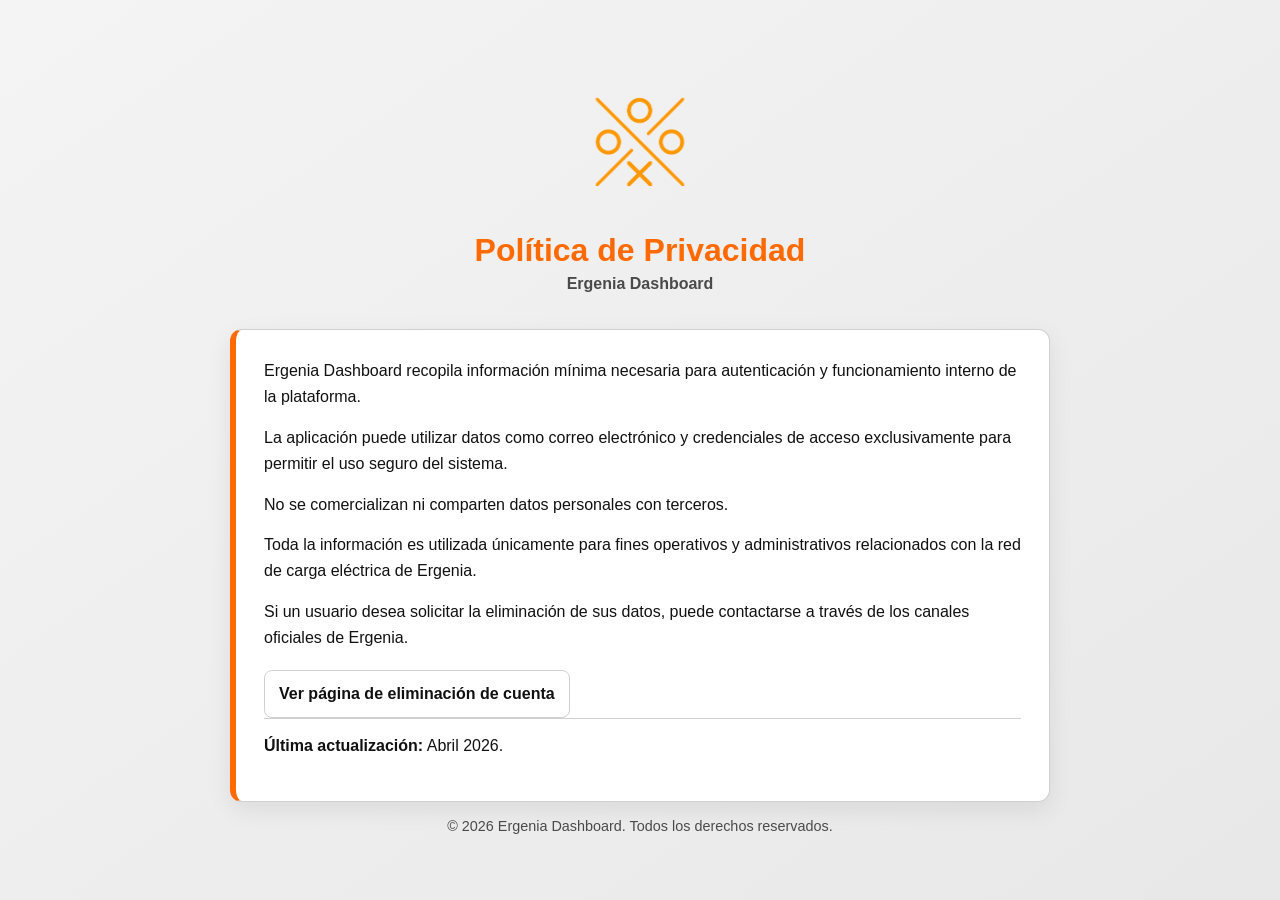
<file: index.html>
<!DOCTYPE html>
<html lang="es">
  <head>
    <meta charset="UTF-8" />
    <meta name="viewport" content="width=device-width, initial-scale=1.0" />
    <title>Política de Privacidad - Ergenia Dashboard</title>
    <meta
      name="description"
      content="Política de privacidad de Ergenia Dashboard para el uso de datos operativos y autenticación." />
    <link rel="stylesheet" href="politicas.css" />
  </head>
  <body>
    <main class="container">
      <header class="header">
        <img src="logo.png" alt="Logo Ergenia" class="logo" />
        <h1>Política de Privacidad</h1>
        <p class="subtitle">Ergenia Dashboard</p>
      </header>

      <section class="card">
        <p>
          Ergenia Dashboard recopila información mínima necesaria para autenticación y
          funcionamiento interno de la plataforma.
        </p>

        <p>
          La aplicación puede utilizar datos como correo electrónico y credenciales de acceso
          exclusivamente para permitir el uso seguro del sistema.
        </p>

        <p>No se comercializan ni comparten datos personales con terceros.</p>

        <p>
          Toda la información es utilizada únicamente para fines operativos y administrativos
          relacionados con la red de carga eléctrica de Ergenia.
        </p>

        <p>
          Si un usuario desea solicitar la eliminación de sus datos, puede contactarse a través
          de los canales oficiales de Ergenia.
        </p>

        <div class="actions">
          <a class="btn btn-secondary" href="delete-account.html">Ver página de eliminación de cuenta</a>
        </div>

        <p class="last-update"><strong>Última actualización:</strong> Abril 2026.</p>
      </section>

      <footer class="footer">© 2026 Ergenia Dashboard. Todos los derechos reservados.</footer>
    </main>
  </body>
</html>
</file>
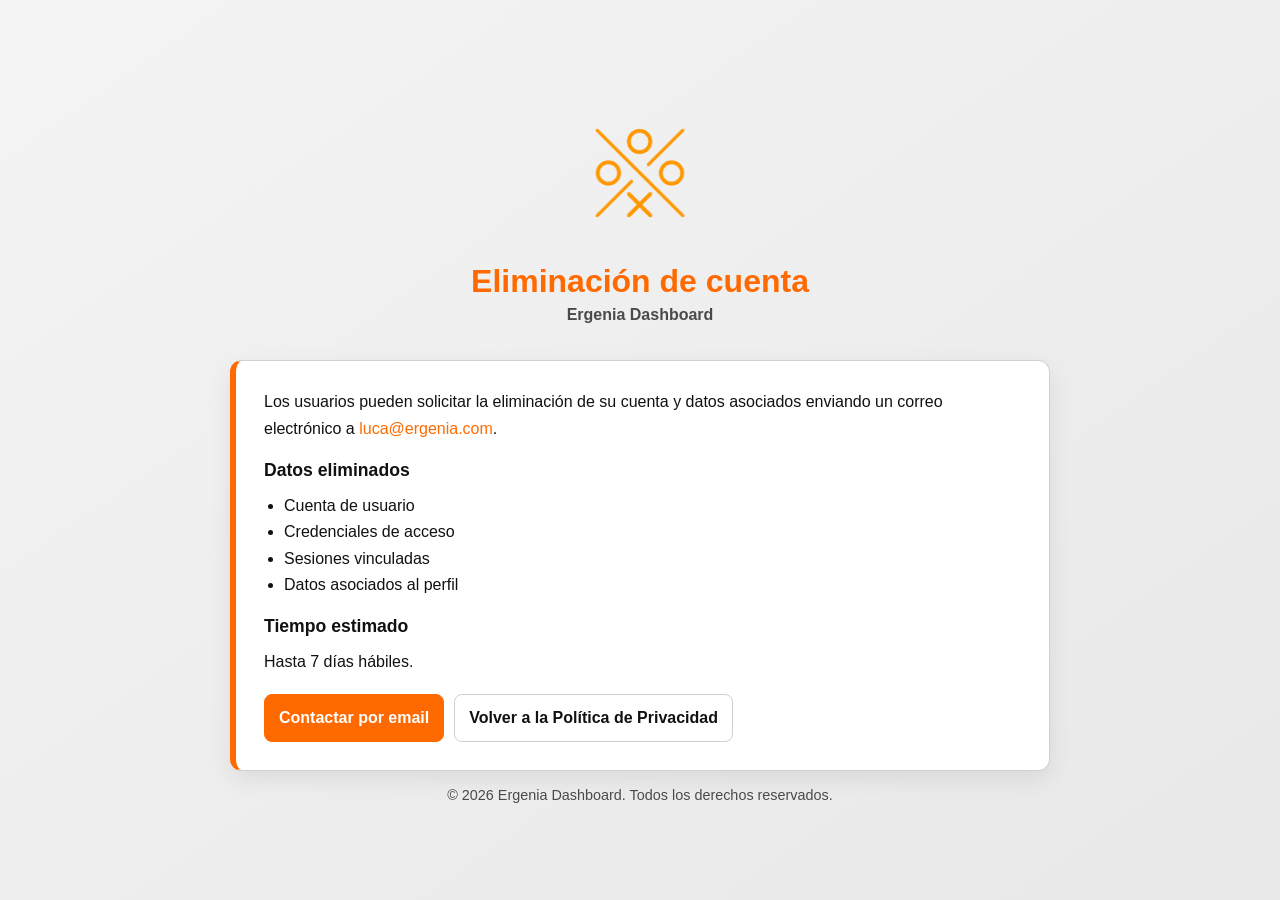
<file: delete-account.html>
<!DOCTYPE html>
<html lang="es">
  <head>
    <meta charset="UTF-8" />
    <meta name="viewport" content="width=device-width, initial-scale=1.0" />
    <title>Eliminación de cuenta | Ergenia Dashboard</title>
    <meta
      name="description"
      content="Información sobre cómo solicitar la eliminación de cuenta y datos asociados en Ergenia Dashboard." />
    <link rel="stylesheet" href="politicas.css" />
  </head>
  <body>
    <main class="container">
      <header class="header">
        <img src="logo.png" alt="Logo Ergenia" class="logo" />
        <h1>Eliminación de cuenta</h1>
        <p class="subtitle">Ergenia Dashboard</p>
      </header>

      <section class="card">
        <p>
          Los usuarios pueden solicitar la eliminación de su cuenta y datos asociados enviando un
          correo electrónico a
          <a href="mailto:luca@ergenia.com">luca@ergenia.com</a>.
        </p>

        <h2>Datos eliminados</h2>
        <ul class="data-list">
          <li>Cuenta de usuario</li>
          <li>Credenciales de acceso</li>
          <li>Sesiones vinculadas</li>
          <li>Datos asociados al perfil</li>
        </ul>

        <h2>Tiempo estimado</h2>
        <p>Hasta 7 días hábiles.</p>

        <div class="actions">
          <a class="btn" href="mailto:luca@ergenia.com">Contactar por email</a>
          <a class="btn btn-secondary" href="index.html">Volver a la Política de Privacidad</a>
        </div>
      </section>

      <footer class="footer">© 2026 Ergenia Dashboard. Todos los derechos reservados.</footer>
    </main>
  </body>
</html>
</file>
<file: politicas.css>
:root {
  --ergenia-orange: #ff6a00;
  --ergenia-black: #111111;
  --ergenia-gray-100: #f4f4f4;
  --ergenia-gray-300: #d0d0d0;
  --ergenia-gray-700: #4a4a4a;
}

* {
  box-sizing: border-box;
}

body {
  margin: 0;
  font-family: "Segoe UI", Tahoma, Geneva, Verdana, sans-serif;
  background: linear-gradient(145deg, var(--ergenia-gray-100), #e8e8e8);
  color: var(--ergenia-black);
}

.container {
  min-height: 100vh;
  display: flex;
  flex-direction: column;
  justify-content: center;
  align-items: center;
  padding: 20px;
}

.header {
  text-align: center;
  margin-bottom: 20px;
}

.logo {
  width: 110px;
  height: auto;
  margin-bottom: 10px;
}

h1 {
  margin: 0;
  color: var(--ergenia-orange);
  font-size: 1.6rem;
}

h2 {
  margin: 14px 0 8px;
  color: var(--ergenia-black);
  font-size: 1.1rem;
}

.subtitle {
  margin-top: 6px;
  color: var(--ergenia-gray-700);
  font-weight: 600;
}

.card {
  background: white;
  max-width: 820px;
  width: 100%;
  border: 1px solid var(--ergenia-gray-300);
  border-left: 6px solid var(--ergenia-orange);
  border-radius: 12px;
  padding: 20px;
  box-shadow: 0 8px 24px rgba(0, 0, 0, 0.08);
  line-height: 1.65;
}

.card p {
  margin: 0 0 14px 0;
}

.data-list {
  margin: 0 0 14px 0;
  padding-left: 20px;
}

a {
  color: var(--ergenia-orange);
  text-decoration: none;
}

a:hover {
  text-decoration: underline;
}

.actions {
  display: flex;
  flex-direction: column;
  gap: 10px;
  margin-top: 18px;
}

.btn {
  display: inline-block;
  text-align: center;
  background: var(--ergenia-orange);
  color: #fff;
  font-weight: 600;
  border: 1px solid var(--ergenia-orange);
  border-radius: 8px;
  padding: 10px 14px;
  transition: 0.2s ease;
}

.btn:hover {
  background: #e55f00;
  text-decoration: none;
}

.btn-secondary {
  background: transparent;
  color: var(--ergenia-black);
  border-color: var(--ergenia-gray-300);
}

.btn-secondary:hover {
  background: var(--ergenia-gray-100);
}

.last-update {
  margin-top: 18px;
  padding-top: 14px;
  border-top: 1px solid var(--ergenia-gray-300);
}

.footer {
  margin-top: 16px;
  font-size: 0.9rem;
  color: var(--ergenia-gray-700);
  text-align: center;
}

@media (min-width: 768px) {
  .container {
    padding: 24px;
  }

  .logo {
    width: 140px;
  }

  h1 {
    font-size: 2rem;
  }

  .card {
    padding: 28px;
  }

  .actions {
    flex-direction: row;
    flex-wrap: wrap;
  }
}
</file>
